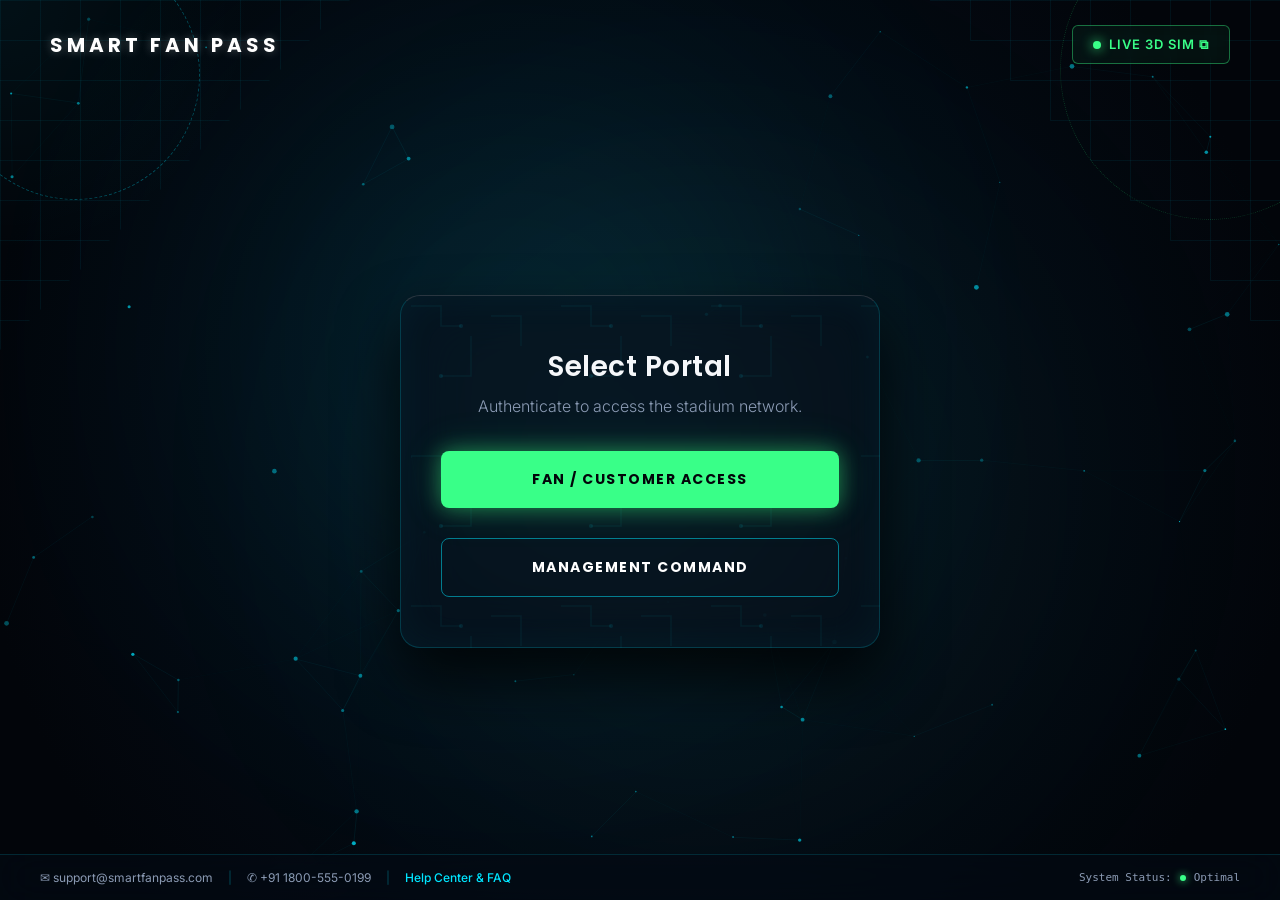
<file: index.html>
<!DOCTYPE html>
<html lang="en">
<head>
    <meta charset="UTF-8">
    <meta name="viewport" content="width=device-width, initial-scale=1.0">
    <title>Smart Fan Pass | Premium Command Center</title>
    
    <link rel="preconnect" href="https://fonts.googleapis.com">
    <link rel="preconnect" href="https://fonts.gstatic.com" crossorigin>
    <link href="https://fonts.googleapis.com/css2?family=Inter:wght@300;400;500;600&family=Poppins:wght@500;600;700&display=swap" rel="stylesheet">
    
    <link rel="stylesheet" href="style.css">
    <script src="script.js" defer></script>
</head>
<body>

    <div class="bg-gradient"></div>
    <div class="ambient-glow glow-1"></div>
    <div class="ambient-glow glow-2"></div>
    <div id="mouse-glow"></div>

    <div class="wireframe tl"></div>
    <div class="wireframe tr"></div>
    <div class="abstract-geo top-left-geo"></div>
    <div class="abstract-geo top-right-geo"></div>

    <div class="data-stream" style="left: 10%; width: 2px; animation-duration: 4s; animation-delay: 1s; opacity: 0.4;"></div>
    <div class="data-stream" style="left: 25%; width: 1px; animation-duration: 7s; animation-delay: 0s; opacity: 0.2;"></div>
    <div class="data-stream" style="left: 45%; width: 3px; animation-duration: 5s; animation-delay: 2s; opacity: 0.5;"></div>
    <div class="data-stream" style="left: 70%; width: 1px; animation-duration: 8s; animation-delay: 0.5s; opacity: 0.3;"></div>
    <div class="data-stream" style="left: 88%; width: 2px; animation-duration: 6s; animation-delay: 1.5s; opacity: 0.6;"></div>

    <canvas id="particle-canvas"></canvas>

    <div id="evac-banner" class="evac-banner">
        <span class="live-dot" style="background-color: var(--danger); box-shadow: 0 0 10px var(--danger);"></span>
        CRITICAL ALERT: STADIUM EVACUATION INITIATED. PROCEED TO NEAREST EXIT.
    </div>

    <nav class="navbar">
        <div class="logo">
            <h1>SMART FAN PASS</h1>
        </div>
        <div class="nav-actions">
            <a href="simulation.html" target="_blank" class="btn-sim">
                <span class="live-dot"></span> LIVE 3D SIM ⧉
            </a>
            <button id="logoutBtn" class="logout-btn" onclick="logout()">Disconnect</button>
        </div>
    </nav>

    <div class="container">
        
        <div id="view-selector" class="view active">
            <div class="glass-card text-center hover-lift" style="max-width: 480px; margin: 0 auto;">
                <h2 style="margin-bottom: 8px; font-size: 28px;">Select Portal</h2>
                <p class="text-muted" style="margin-bottom: 35px; font-weight: 300;">Authenticate to access the stadium network.</p>
                <button class="btn btn-primary glow-btn" onclick="showView('view-fan-login')" style="margin-bottom: 15px;">FAN / CUSTOMER ACCESS</button>
                <button class="btn btn-outline" onclick="showView('view-mgmt-login')">MANAGEMENT COMMAND</button>
            </div>
        </div>

        <div id="view-fan-login" class="view">
            <div class="glass-card hover-lift" style="max-width: 420px; margin: 0 auto;">
                <h2 style="font-size: 24px; text-align: center; margin-bottom: 30px;">Fan Portal</h2>
                <div class="form-group">
                    <label>Full Name</label>
                    <input type="text" id="fanName" placeholder="e.g. Virat Kohli">
                </div>
                <div class="form-group">
                    <label>Ticket Number</label>
                    <input type="text" id="fanTicket" placeholder="e.g. TKT-8493">
                </div>
                <button class="btn btn-primary glow-btn" style="margin-bottom: 15px;" onclick="loginFan()">AUTHENTICATE</button>
                <button class="btn btn-text" style="width: 100%;" onclick="showView('view-selector')">← Back</button>
            </div>
        </div>

        <div id="view-mgmt-login" class="view">
            <div class="glass-card hover-lift" style="max-width: 420px; margin: 0 auto;">
                <h2 style="font-size: 24px; text-align: center; margin-bottom: 30px;">Command Center</h2>
                <div class="form-group">
                    <label>Admin PIN (Hint: 1234)</label>
                    <input type="password" id="adminPin" placeholder="****">
                </div>
                <button class="btn btn-primary glow-btn" style="margin-bottom: 15px;" onclick="loginMgmt()">AUTHENTICATE</button>
                <button class="btn btn-text" style="width: 100%;" onclick="showView('view-selector')">← Back</button>
            </div>
        </div>

        <div id="view-fan-dash" class="view">
            <div class="glass-card">
                <div class="dash-header">
                    <div>
                        <h2 style="font-size: 32px;">Welcome, <span id="displayFanName" style="color: var(--accent);">Fan</span></h2>
                        <p class="text-muted" style="margin-top: 5px;">Ticket ID: <span id="displayFanTicket" style="color: var(--accent-cyan); font-family: monospace;">TKT-000</span></p>
                    </div>
                    <div class="status-badge success">Live Sync Active</div>
                </div>
                
                <div id="normal-fan-view" class="grid-2">
                    <div class="inner-card text-center hover-lift" style="border: 1px solid rgba(57, 255, 136, 0.3);">
                        <p class="text-muted" style="font-weight: 600; text-transform: uppercase; letter-spacing: 2px; font-size: 11px;">Optimal Entry Route</p>
                        <h1 style="font-size: 56px; color: var(--accent); margin: 15px 0; text-shadow: 0 0 30px rgba(57, 255, 136, 0.3);">GATE 3</h1>
                        <p style="color: var(--accent); font-weight: 500; font-size: 14px;">Estimated wait time: < 2 mins</p>
                    </div>

                    <div class="inner-card hover-lift">
                        <h3 style="color: var(--text-primary); font-size: 16px; margin-bottom: 15px; display: flex; align-items: center; gap: 10px;">
                            <span class="logo-dot"></span> AI Navigation Assistant
                        </h3>
                        <p class="text-muted" style="margin-bottom: 25px; line-height: 1.7; font-weight: 300;">
                            Your path is clear. Avoid Gate 2 as we are detecting a sudden surge in traffic. Food and beverage lines near Gate 3 are currently empty. Proceed with ease.
                        </p>
                        <button class="btn btn-outline" style="padding: 12px; font-size: 12px; width: 100%;" onclick="alert('Support staff dispatched to your location.')">Request Assistance</button>
                    </div>
                </div>

                <div id="evac-fan-view" class="inner-card" style="display: none; text-align: center; border-color: rgba(255, 77, 77, 0.3); background: rgba(255, 77, 77, 0.05); box-shadow: 0 0 40px rgba(255, 77, 77, 0.1);">
                    <h1 style="color: var(--danger); font-size: 48px; margin-bottom: 20px; text-shadow: 0 0 20px rgba(255, 77, 77, 0.4);">⚠ EVACUATE NOW</h1>
                    <p style="font-size: 18px; color: var(--text-primary); font-weight: 300; line-height: 1.6;">Please leave your belongings and walk calmly to the nearest open exit.<br>Follow stadium staff instructions.</p>
                </div>
            </div>
        </div>

        <div id="view-mgmt-dash" class="view">
            <div class="glass-card">
                <div class="dash-header">
                    <div>
                        <h2 style="font-size: 28px;">Stadium Analytics Command</h2>
                        <p class="text-muted" style="margin-top: 5px; font-weight: 300;">Live Crowd Topology & AI Routing Matrix</p>
                    </div>
                    <div class="status-badge success">Network Secured</div>
                </div>
                
                <div class="grid-2">
                    <div>
                        <div style="display: grid; grid-template-columns: 1fr 1fr; gap: 20px; margin-bottom: 25px;">
                            <div class="inner-card text-center hover-lift">
                                <p class="text-muted" style="font-size: 10px; text-transform: uppercase; letter-spacing: 1px;">Gate 1 (Normal)</p>
                                <h3 style="color: var(--text-primary); font-size: 32px; margin-top: 5px;">45</h3>
                            </div>
                            <div class="inner-card text-center hover-lift" style="border-color: rgba(255, 181, 71, 0.3); background: rgba(255, 181, 71, 0.05);">
                                <p style="color: var(--warning); font-size: 10px; text-transform: uppercase; letter-spacing: 1px;">Gate 2 (Surge)</p>
                                <h3 style="color: var(--warning); font-size: 32px; margin-top: 5px; text-shadow: 0 0 15px rgba(255, 181, 71, 0.3);">128</h3>
                            </div>
                            <div class="inner-card text-center hover-lift" style="border-color: rgba(57, 255, 136, 0.2);">
                                <p class="text-muted" style="font-size: 10px; text-transform: uppercase; letter-spacing: 1px;">Gate 3 (Optimal)</p>
                                <h3 style="color: var(--accent); font-size: 32px; margin-top: 5px; text-shadow: 0 0 15px rgba(57, 255, 136, 0.3);">12</h3>
                            </div>
                            <div class="inner-card text-center hover-lift">
                                <p class="text-muted" style="font-size: 10px; text-transform: uppercase; letter-spacing: 1px;">Gate 4 (Normal)</p>
                                <h3 style="color: var(--text-primary); font-size: 32px; margin-top: 5px;">67</h3>
                            </div>
                        </div>

                        <div class="inner-card">
                            <p class="text-muted" style="font-size: 10px; text-transform: uppercase; letter-spacing: 1px; margin-bottom: 15px;">Live Ingress Rate Matrix</p>
                            <canvas id="ingress-graph" width="400" height="90" style="width: 100%; height: 90px;"></canvas>
                        </div>
                    </div>

                    <div style="display: flex; flex-direction: column; gap: 20px;">
                        <a href="simulation.html" target="_blank" style="text-decoration: none;">
                            <div class="inner-card hover-lift" style="border-color: rgba(0, 229, 255, 0.3); background: rgba(0, 229, 255, 0.03);">
                                <h3 style="color: var(--accent-cyan); margin-bottom: 8px; font-size: 15px; display: flex; align-items: center; gap: 10px;">
                                    <span class="live-dot" style="background: var(--accent-cyan); box-shadow: 0 0 10px var(--accent-cyan);"></span> Launch 3D Digital Twin ⧉
                                </h3>
                                <p class="text-muted" style="font-size: 12px; font-weight: 300; line-height: 1.5;">Open the real-time interactive Three.js physics simulation in a new environment.</p>
                            </div>
                        </a>

                        <div class="inner-card" style="flex: 1; display: flex; flex-direction: column;">
                            <p class="text-muted" style="font-size: 10px; text-transform: uppercase; letter-spacing: 1px; margin-bottom: 15px;">Predictive AI Logs</p>
                            <div class="ai-log" id="aiLogBox"></div>
                        </div>
                        
                        <button class="btn btn-evac" onclick="triggerEvacuation()">⚠ INITIATE EMERGENCY EVACUATION</button>
                    </div>
                </div>
            </div>
        </div>

    </div>

    <footer class="cyber-footer">
        <div class="footer-content">
            <div class="support-info">
                <span>✉ support@smartfanpass.com</span>
                <span class="divider">|</span>
                <span>✆ +91 1800-555-0199</span>
                <span class="divider">|</span>
                <a href="#" class="help-link">Help Center & FAQ</a>
            </div>
            <div class="sys-status">
                System Status: <span class="status-indicator"></span> Optimal
            </div>
        </div>
    </footer>

</body>
</html>
</file>
<file: style.css>
:root {
    --bg-deep: #02050A;      
    --bg-blue: #071324;      
    --accent: #39FF88;       
    --accent-cyan: #00E5FF;  
    --text-primary: #F5F7FA;
    --text-muted: #8B9BB4;
    --warning: #FFB547;
    --danger: #FF4D4D;
}

* { box-sizing: border-box; margin: 0; padding: 0; }
::selection { background: rgba(57, 255, 136, 0.3); color: #fff; }

body {
    background-color: var(--bg-deep);
    color: var(--text-primary);
    font-family: 'Inter', sans-serif; min-height: 100vh;
    display: flex; flex-direction: column; overflow-x: hidden; position: relative;
}

h1, h2, h3, h4 { font-family: 'Poppins', sans-serif; font-weight: 600; letter-spacing: 0.5px; }

/* ATMOSPHERIC BACKGROUND LAYERS */
.bg-gradient {
    position: fixed; inset: 0; z-index: -6; pointer-events: none;
    background: radial-gradient(circle at center, var(--bg-blue) 0%, var(--bg-deep) 85%);
}

.wireframe {
    position: fixed; width: 350px; height: 350px; z-index: -4; pointer-events: none;
    background-image: 
        linear-gradient(rgba(0, 229, 255, 0.08) 1px, transparent 1px),
        linear-gradient(90deg, rgba(0, 229, 255, 0.08) 1px, transparent 1px);
    background-size: 40px 40px; opacity: 0.8;
}
.wireframe.tl { top: 0; left: 0; clip-path: polygon(0 0, 100% 0, 0 100%); }
.wireframe.tr { top: 0; right: 0; clip-path: polygon(0 0, 100% 0, 100% 100%); }

.abstract-geo {
    position: fixed; border-radius: 50%; border: 1px dashed rgba(0, 229, 255, 0.3);
    pointer-events: none; z-index: -3; animation: spinGeo 40s linear infinite;
}
.top-left-geo { top: -50px; left: -50px; width: 250px; height: 250px; }
.top-right-geo { top: -80px; right: -80px; width: 300px; height: 300px; animation-direction: reverse; border: 1px dotted rgba(57, 255, 136, 0.2); }
@keyframes spinGeo { 100% { transform: rotate(360deg); } }

.data-stream {
    position: fixed; top: -300px; height: 250px;
    background: linear-gradient(to bottom, transparent, var(--accent-cyan), #fff);
    animation: dataFall linear infinite; z-index: -5;
    box-shadow: 0 0 10px var(--accent-cyan);
}
@keyframes dataFall { to { transform: translateY(130vh); } }

.ambient-glow {
    position: fixed; border-radius: 50%; filter: blur(140px); opacity: 0.25; z-index: -5; pointer-events: none;
    animation: floatBlob 20s ease-in-out infinite alternate;
}
.glow-1 { top: 10%; left: 20%; width: 40vw; height: 40vw; background: rgba(0, 229, 255, 0.4); }
.glow-2 { bottom: 10%; right: 20%; width: 50vw; height: 50vw; background: rgba(57, 255, 136, 0.2); animation-delay: -5s; }
@keyframes floatBlob { 0% { transform: translate(0, 0); } 100% { transform: translate(30px, -40px); } }

#particle-canvas { position: fixed; inset: 0; z-index: -3; pointer-events: none; }

#mouse-glow {
    position: fixed; width: 600px; height: 600px; border-radius: 50%;
    background: radial-gradient(circle, rgba(0, 229, 255, 0.05) 0%, transparent 60%);
    pointer-events: none; z-index: -2; transform: translate(-50%, -50%); mix-blend-mode: screen;
}

/* MODAL & UI ELEMENTS */
.navbar { padding: 25px 50px; display: flex; justify-content: space-between; align-items: center; z-index: 10; }
.logo h1 { font-size: 20px; letter-spacing: 4px; text-transform: uppercase; margin: 0; font-weight: 700; color: #fff; text-shadow: 0 0 10px rgba(255,255,255,0.3);}
.nav-actions { display: flex; align-items: center; gap: 20px; }

.live-dot {
    display: inline-block; width: 8px; height: 8px; background-color: var(--accent); 
    border-radius: 50%; margin-right: 8px; box-shadow: 0 0 12px var(--accent);
    animation: pulse-green 2s infinite;
}

.btn-sim {
    text-decoration: none; display: flex; align-items: center;
    background: rgba(57, 255, 136, 0.05); border: 1px solid rgba(57, 255, 136, 0.4); color: var(--accent);
    padding: 10px 20px; border-radius: 6px; font-size: 13px; font-weight: 600; letter-spacing: 1px;
    transition: all 0.3s ease; backdrop-filter: blur(5px);
}
.btn-sim:hover { background: rgba(57, 255, 136, 0.15); box-shadow: 0 0 25px rgba(57, 255, 136, 0.4); border-color: var(--accent); }

.glass-card {
    background-color: rgba(7, 14, 26, 0.6); 
    background-image: url('data:image/svg+xml;utf8,<svg width="150" height="150" xmlns="http://www.w3.org/2000/svg"><path d="M10 10 h30 v20 h20 m10 10 v40 h-30 m50 -60 h30 v30" stroke="rgba(0, 229, 255, 0.05)" fill="none" stroke-width="1.5"/><circle cx="60" cy="30" r="2" fill="rgba(0, 229, 255, 0.1)"/><circle cx="40" cy="80" r="2" fill="rgba(0, 229, 255, 0.1)"/></svg>');
    backdrop-filter: blur(30px); -webkit-backdrop-filter: blur(30px);
    border: 1px solid rgba(0, 229, 255, 0.2); border-top: 1px solid rgba(255,255,255,0.15);
    border-radius: 20px; padding: 50px 40px; 
    box-shadow: 0 30px 60px rgba(0, 0, 0, 0.8), inset 0 0 40px rgba(0, 229, 255, 0.05);
    transition: transform 0.4s ease;
}

.inner-card {
    background: rgba(4, 10, 21, 0.4); border: 1px solid rgba(0, 229, 255, 0.15); border-top: 1px solid rgba(255, 255, 255, 0.08);
    border-radius: 14px; padding: 25px; transition: all 0.4s cubic-bezier(0.16, 1, 0.3, 1); position: relative; overflow: hidden;
}

.hover-lift:hover { transform: translateY(-4px); border-color: rgba(0, 229, 255, 0.4); }

.container { flex: 1; padding: 40px 20px; display: flex; justify-content: center; align-items: center; z-index: 1; width: 100%;}
.view { display: none; width: 100%; max-width: 1050px; animation: smoothReveal 0.6s cubic-bezier(0.16, 1, 0.3, 1); margin: 0 auto;}
.view.active { display: block; }

.text-center { text-align: center; }
.text-muted { color: var(--text-muted); }

.form-group { margin-bottom: 25px; text-align: left; }
.form-group label { display: block; margin-bottom: 10px; color: var(--accent-cyan); font-size: 11px; text-transform: uppercase; font-weight: 600; letter-spacing: 1px; }
.form-group input {
    width: 100%; padding: 16px 20px; border-radius: 8px; font-family: 'Inter', sans-serif; font-size: 14px;
    background-color: rgba(0, 0, 0, 0.5); color: #fff; border: 1px solid rgba(0, 229, 255, 0.3); transition: all 0.3s ease;
}
.form-group input:focus { outline: none; border-color: var(--accent); box-shadow: 0 0 20px rgba(57, 255, 136, 0.2); }

.btn {
    width: 100%; padding: 18px; border-radius: 8px; font-family: 'Poppins', sans-serif;
    font-size: 14px; font-weight: 700; text-transform: uppercase; letter-spacing: 1.5px;
    cursor: pointer; transition: all 0.3s ease; border: none;
}

.btn-primary.glow-btn { 
    background-color: var(--accent); color: var(--bg-deep); 
    box-shadow: 0 0 20px rgba(57, 255, 136, 0.4), 0 0 40px rgba(57, 255, 136, 0.2);
}
.btn-primary.glow-btn:hover { transform: translateY(-2px); box-shadow: 0 0 30px rgba(57, 255, 136, 0.6), 0 0 60px rgba(57, 255, 136, 0.4); }

.btn-outline { background-color: transparent; border: 1px solid rgba(0, 229, 255, 0.5); color: #fff; margin-top: 15px; }
.btn-outline:hover { border-color: var(--accent-cyan); background: rgba(0, 229, 255, 0.1); box-shadow: 0 0 20px rgba(0, 229, 255, 0.2); }

.btn-text { background: transparent; color: var(--text-muted); padding: 12px; font-size: 12px; font-weight: 500;}
.btn-text:hover { color: var(--text-primary); }

.logout-btn { background: transparent; border: none; color: var(--text-muted); font-family: 'Inter'; font-weight: 500; font-size: 13px; cursor: pointer; display: none; transition: 0.2s;}
.logout-btn:hover { color: var(--danger); }

/* DASHBOARD LAYOUTS */
.grid-2 { display: grid; grid-template-columns: 1fr 1fr; gap: 30px; }
@media (max-width: 768px) { .grid-2 { grid-template-columns: 1fr; } }

.dash-header { display: flex; justify-content: space-between; align-items: flex-end; margin-bottom: 40px; border-bottom: 1px solid rgba(0, 229, 255, 0.15); padding-bottom: 25px; }
.status-badge { padding: 8px 14px; border-radius: 30px; font-size: 10px; font-weight: 700; text-transform: uppercase; letter-spacing: 1.5px; backdrop-filter: blur(10px); }
.status-badge.success { background: rgba(57, 255, 136, 0.05); color: var(--accent); border: 1px solid rgba(57, 255, 136, 0.3); }

/* AI LOGS */
.ai-log { flex: 1; overflow-y: auto; font-family: 'Inter', monospace; font-size: 12px; color: var(--text-primary); font-weight: 300; height: 200px; padding-right: 10px;}
.ai-msg { margin-bottom: 16px; padding-left: 14px; border-left: 2px solid rgba(0, 229, 255, 0.3); line-height: 1.5; opacity: 0; animation: fadeInLog 0.5s forwards;}
.ai-msg .time { color: var(--accent-cyan); font-size: 10px; margin-right: 8px; font-weight: 500;}
.ai-msg.warning { border-left-color: var(--warning); color: var(--warning); }
.ai-msg.danger { border-left-color: var(--danger); color: var(--danger); font-weight: bold; }

/* EVACUATION UI */
.evac-banner {
    display: none; background: rgba(255, 77, 77, 0.15); backdrop-filter: blur(20px); border-bottom: 1px solid rgba(255, 77, 77, 0.3);
    color: var(--danger); text-align: center; padding: 18px; font-size: 13px; font-family: 'Inter', sans-serif; font-weight: 600; letter-spacing: 2px;
    box-shadow: 0 5px 30px rgba(255, 77, 77, 0.2); z-index: 100;
}
.btn-evac {
    background: rgba(255, 77, 77, 0.05); border: 1px solid rgba(255, 77, 77, 0.3); color: var(--danger);
    box-shadow: 0 0 15px rgba(255, 77, 77, 0.1); margin-top: 15px;
}
.btn-evac:hover { background: rgba(255, 77, 77, 0.15); border-color: var(--danger); color: var(--danger); box-shadow: 0 0 30px rgba(255, 77, 77, 0.3); transform: translateY(-3px); }

/* SUPPORT FOOTER */
.cyber-footer {
    width: 100%; padding: 15px 40px; background: rgba(4, 10, 21, 0.6); 
    backdrop-filter: blur(20px); -webkit-backdrop-filter: blur(20px);
    border-top: 1px solid rgba(0, 229, 255, 0.15); z-index: 10;
    font-size: 12px; font-weight: 400; color: var(--text-muted);
}
.footer-content { display: flex; justify-content: space-between; align-items: center; max-width: 1200px; margin: 0 auto; }
.support-info { display: flex; align-items: center; gap: 15px; }
.divider { color: rgba(0, 229, 255, 0.3); }
.help-link { color: var(--accent-cyan); text-decoration: none; transition: 0.3s; font-weight: 500; }
.help-link:hover { color: var(--accent); text-shadow: 0 0 10px var(--accent); }

.sys-status { display: flex; align-items: center; gap: 8px; font-family: monospace; font-size: 11px; }
.status-indicator { display: inline-block; width: 6px; height: 6px; background-color: var(--accent); border-radius: 50%; box-shadow: 0 0 8px var(--accent); }

@keyframes smoothReveal { from { opacity: 0; transform: translateY(20px) scale(0.98); } to { opacity: 1; transform: translateY(0) scale(1); } }
@keyframes pulse-green { 0% { box-shadow: 0 0 0 0 rgba(57, 255, 136, 0.6); } 70% { box-shadow: 0 0 0 10px rgba(57, 255, 136, 0); } 100% { box-shadow: 0 0 0 0 rgba(57, 255, 136, 0); } }
@keyframes fadeInLog { from { opacity: 0; transform: translateX(-10px); } to { opacity: 1; transform: translateX(0); } }
</file>
